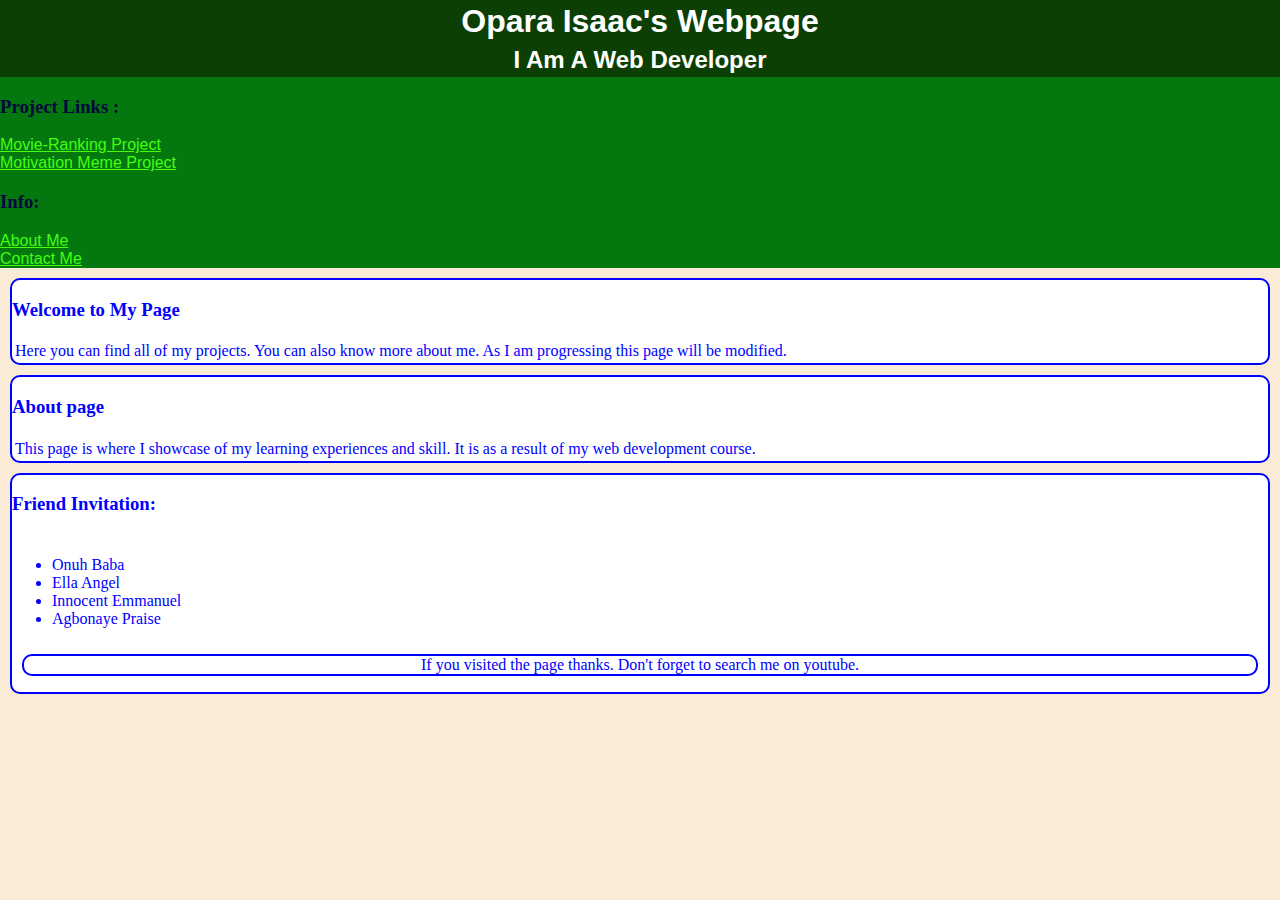
<file: index.html>
<!DOCTYPE html>
<html lang="en">
  <head>
    <meta charset="UTF-8" />
    <meta name="viewport" content="width=device-width, initial-scale=1.0" />
    <title>Opara Isaac</title>
    <link rel="stylesheet" href="./style.css" />
  </head>
  <body>
    <div class="heading">
      <h1>Opara Isaac's Webpage</h1>
      <h2>I am a web developer</h2>
    </div>
    <div class="reference">
      <h3>Project Links :</h3>
      <a href="./movie-ranking/movie-ranking.html"
        >Movie-Ranking Project
      </a>
      <a href="./6.4 Motivation Meme Project/index.html"
        >Motivation Meme Project</a
      >
     
      <h3>Info:</h3>
      <a class="left" href="./movie-ranking/assets/about.html">About Me</a>
      <a class="left" href="./movie-ranking/assets/contact.html">Contact Me</a>
    </div>

    <div class="body">
      <h3>Welcome to My Page</h3>
      <p>
        Here you can find all of my projects. You can also know more about me.
        As I am progressing this page will be modified.
      </p>
    </div>

    <div class="body">
      <h3>About page</h3>
      <p>
        This page is where I showcase of my learning experiences and skill. It
        is as a result of my web development course.
      </p>
    </div>

	<div class="body">
		<h3>Friend Invitation:</h3>
		<p>
			<ul>
				<li>Onuh Baba</li>
				<li>Ella Angel</li>
				<li>Innocent Emmanuel</li>
				<li>Agbonaye Praise</li>
			</ul>
			<div class="body">
				<span id="appreciation">
				If you visited the page thanks. Don't forget to search me on youtube.
				</span>
			</div>
		</p>
	</div>
  </body>
</html>
</file>
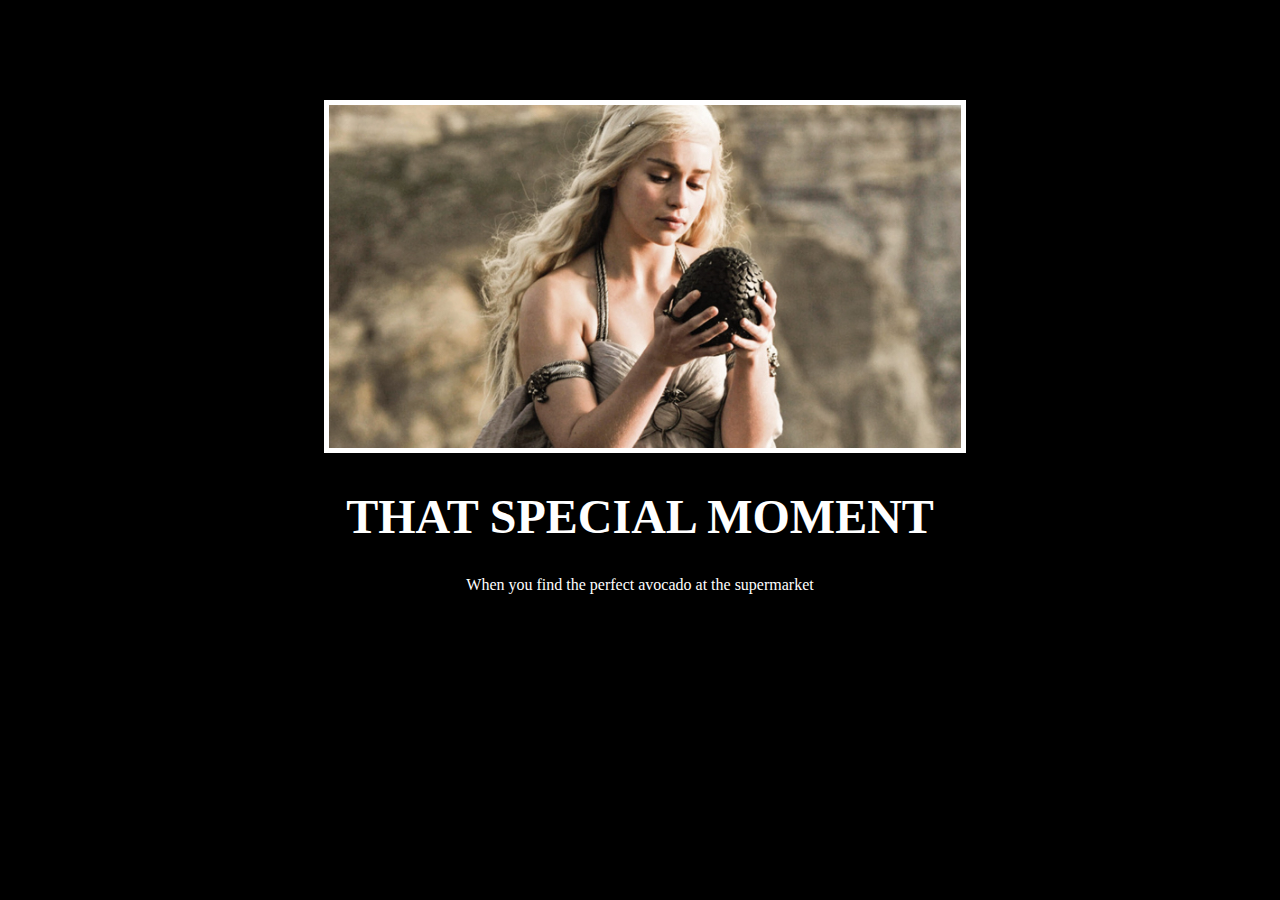
<file: 6.4 Motivation Meme Project/index.html>
<!-- 
  TODO: Create a motivational post website.
Style it how ever you like. 
Look at the goal image for inspiration.
But it must have the following features:
1. The main h1 text should be using the Regular Libre Baskerville Font from Google Fonts:
  https://fonts.google.com/specimen/Libre+Baskerville
2. The text should be white and background black.
3. Add your own image into the images folder inside assets. It should have a 5px white border.
4. The text should be center aligned.
5. Create a div to contain the h1, p and img elements. Adjust the margins so that the image and text are centered on the page. 
  Hint: You horizontally center a div by giving it a width of 50% and a margin-left of 25%.
  Hint: Set the image to have a width of 100% so it fills the div. 
6. Read about the text-transform property on MDN docs to make the h1 uppercase with CSS.
  https://developer.mozilla.org/en-US/docs/Web/CSS/text-transform 
-->
<!DOCTYPE html>
<html lang="en">
  <head>
    <meta charset="UTF-8" />
    <meta name="viewport" content="width=device-width, initial-scale=1.0" />
    <title>Isaac web</title>
    <link rel="stylesheet" href="./style.css" />
  </head>
  <body>
    <div class="poster">
      <img
        class="motivation-img"
        src="./assets/images/daenerys.jpeg"
        alt="daenery with egg"
      />
      <h1>That Special Moment</h1>
      <p>When you find the perfect avocado at the supermarket</p>
    </div>
  </body>
</html>
</file>
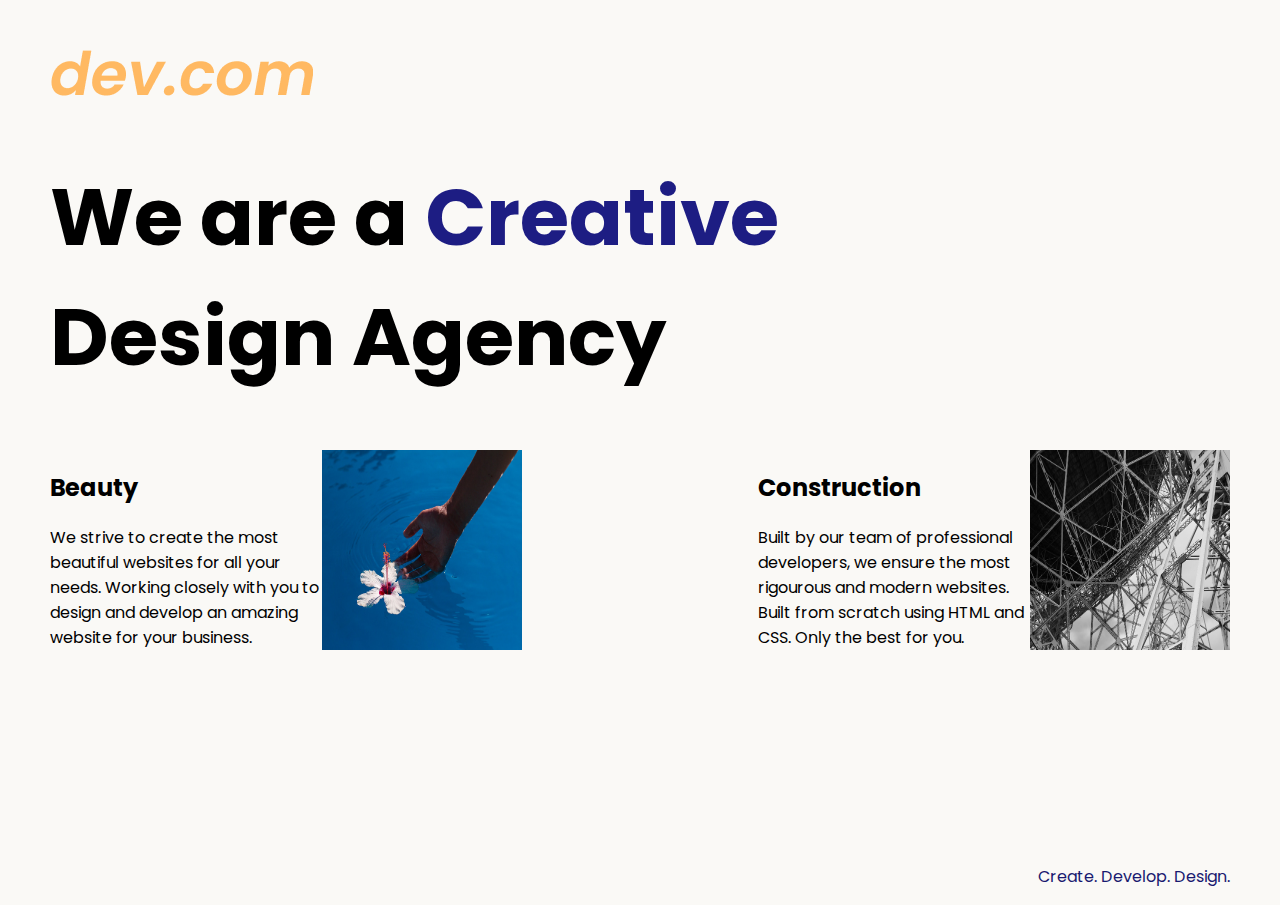
<file: 8.4 Web Design Agency Project/index.html>
<!DOCTYPE html>
<html lang="en">
  <head>
    <meta charset="UTF-8" />
    <meta name="viewport" content="width=device-width, initial-scale=1.0" />
    <title>Agency</title>
    <link rel="stylesheet" href="./style.css" />
    <link rel="preconnect" href="https://fonts.googleapis.com" />
    <link rel="preconnect" href="https://fonts.gstatic.com" crossorigin />
    <link
      href="https://fonts.googleapis.com/css2?family=Poppins:wght@400;700&display=swap"
      rel="stylesheet"
    />
  </head>

  <body>
    <div class="main">
      <img class="logo" src="./assets/images/logo.png" alt="logo" />
      <h1>
        We are a <span>Creative</span> <span id="second">Design Agency</span>
      </h1>
      <div class="left card">
        <img
          class="tile-image"
          src="./assets/images/beautiful.jpg"
          alt="hand and flower in water"
        />
        <h2 class="card-title">Beauty</h2>
        <p class="card-text">
          We strive to create the most beautiful websites for all your needs.
          Working closely with you to design and develop an amazing website for
          your business.
        </p>
      </div>

      <div class="right card">
        <img
          class="tile-image"
          src="./assets/images/construction.jpg"
          alt="metal structure"
        />
        <h2 class="card-title">Construction</h2>
        <p>
          Built by our team of professional developers, we ensure the most
          rigourous and modern websites. Built from scratch using HTML and CSS.
          Only the best for you.
        </p>
      </div>
    </div>
    <footer>
      <p>Create. Develop. Design.</p>
    </footer>
  </body>
</html>
</file>
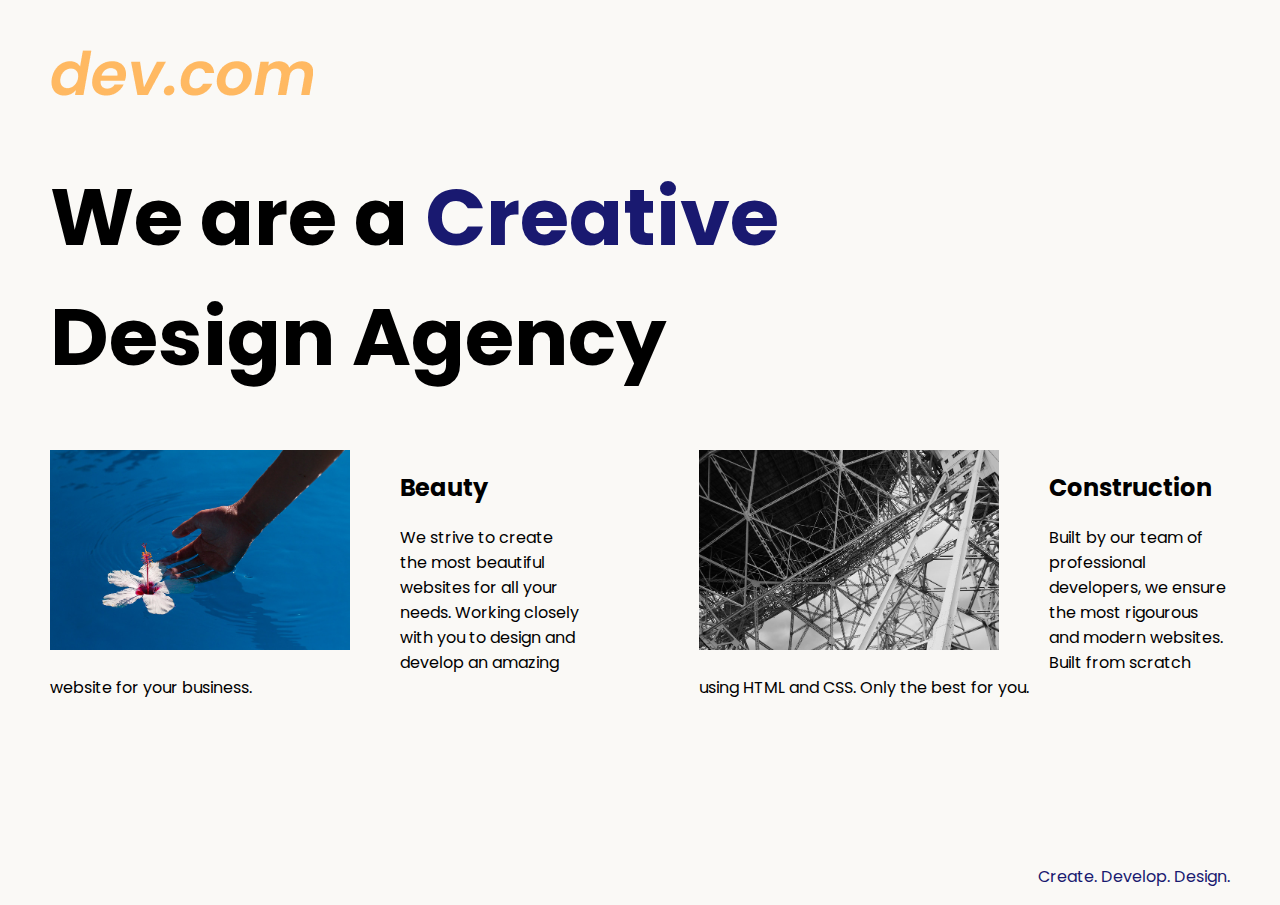
<file: 8.4 Web Design Agency Project/solution.html>
<!DOCTYPE html>
<html lang="en">

<head>
  <meta charset="UTF-8">
  <meta name="viewport" content="width=device-width, initial-scale=1.0">
  <title>Agency</title>
  <link rel="stylesheet" href="./solution.css">
  <link rel="preconnect" href="https://fonts.googleapis.com">
  <link rel="preconnect" href="https://fonts.gstatic.com" crossorigin>
  <link href="https://fonts.googleapis.com/css2?family=Poppins:wght@400;700&display=swap" rel="stylesheet">
</head>

<body>
  <div class="main">
    <img class="logo" src="./assets/images/logo.png" alt="logo">
    <h1>We are a <span class="creative">Creative</span> <br />Design Agency</h1>
    <div class="left card"><img class="tile-image" src="./assets/images/beautiful.jpg" alt="hand and flower in water">
      <h2 class="card-title">Beauty</h2>
      <p class="card-text">We strive to create the most beautiful websites for all your needs. Working closely with you
        to
        design and
        develop an amazing website for your business.</p>
    </div>

    <div class="right card"><img class="tile-image" src="./assets/images/construction.jpg" alt="metal structure">
      <h2 class="card-title">Construction</h2>
      <p>Built by our team of professional developers, we ensure the most rigourous and modern websites. Built from
        scratch using HTML and CSS. Only the best for you.</p>
    </div>

  </div>
  <footer>
    <p>Create. Develop. Design.</p>
  </footer>
</body>

</html>
</file>
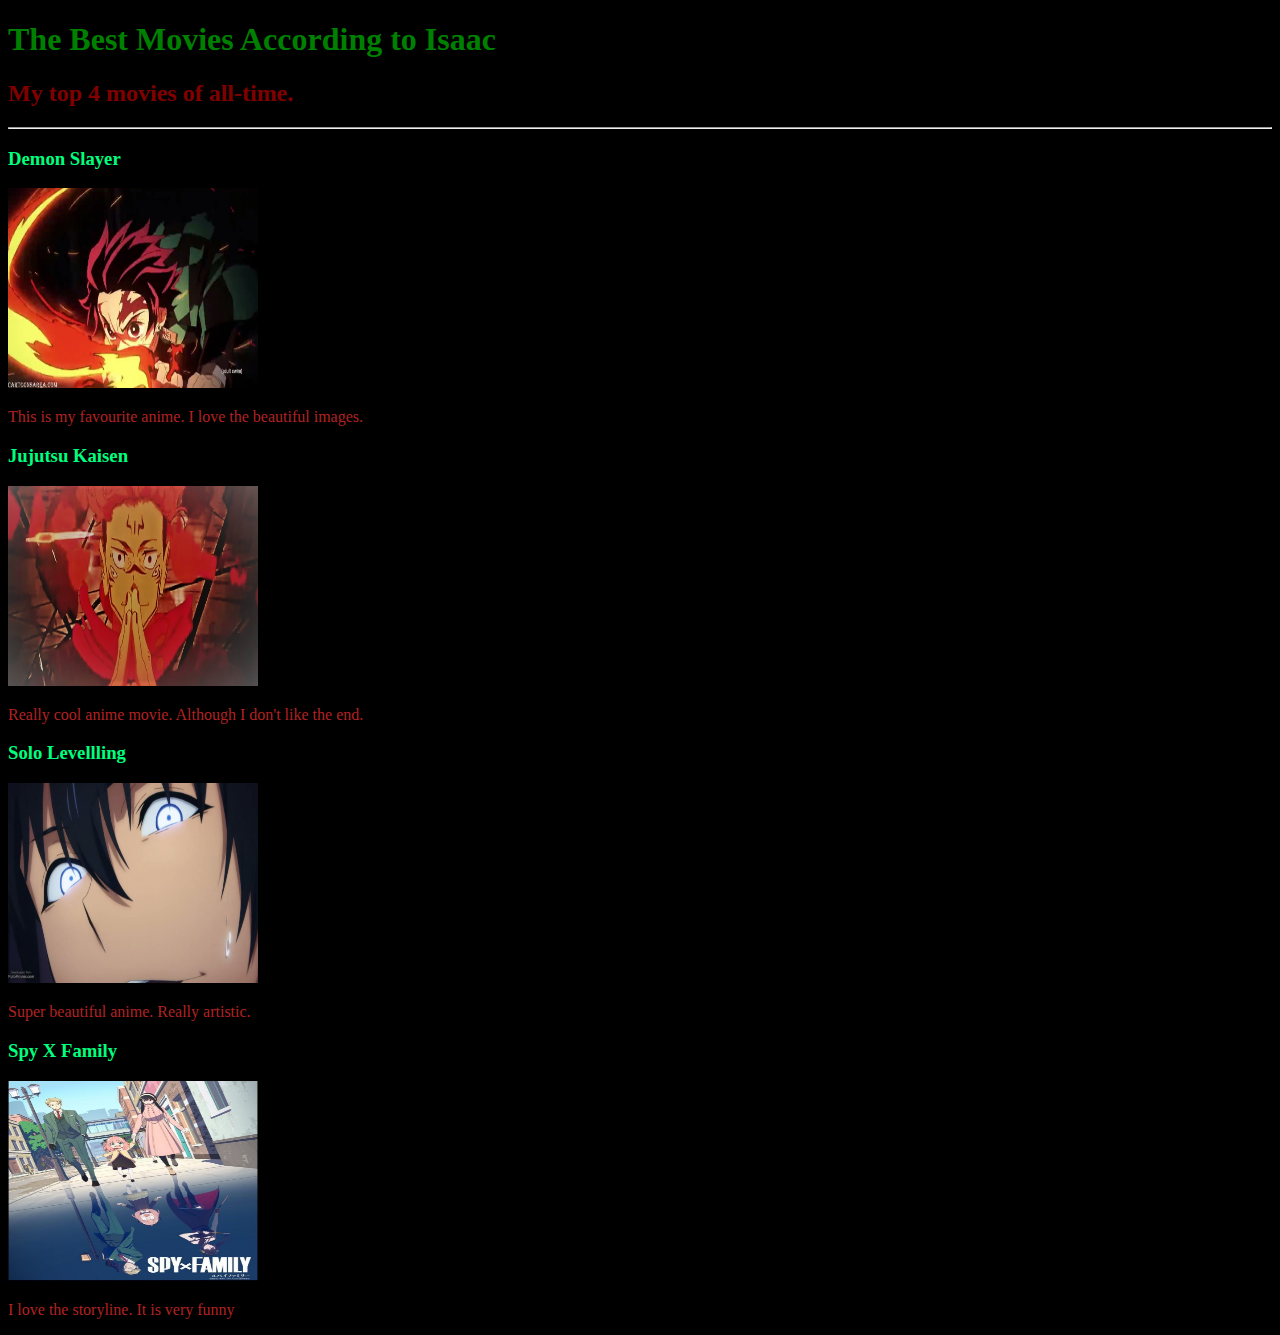
<file: movie-ranking/movie-ranking.html>
<!DOCTYPE html>
<html lang="en">
  <head>
    <meta charset="UTF-8" />
    <meta name="viewport" content="width=device-width, initial-scale=1.0" />
    <title>Isaac web</title>
    <style>
      html {
        background-color: black;
      }
      h3 {
        color: springgreen;
      }
      p {
        color: firebrick;
      }

      img{
        width: 250px;
        height: 200px;
      }
    </style>
  </head>
  <body>
    <h1 style="color: green">The Best Movies According to Isaac</h1>
    <h2 style="color: maroon">My top 4 movies of all-time.</h2>
    <hr />

    <h3>Demon Slayer</h3>
    <img src="./assets/Demon Slayer.jpg" />
    <p>This is my favourite anime. I love the beautiful images.</p>
    <h3>Jujutsu Kaisen</h3>
    <img src="./assets/jujutsu kaisen.jpg" /> 
    <p>Really cool anime movie. Although I don't like the end.</p>
    <h3>Solo Levellling</h3>
    <img src="./assets/solo levelling pic.jpg" />
    <p>Super beautiful anime. Really artistic.</p>
    <h3>Spy X Family</h3>
    <img src="./assets/spy family pic.jpg" />
    <p>I love the storyline. It is very funny </p>
    
  </body>
</html>

  
  
  

  </body>
</html>
</file>
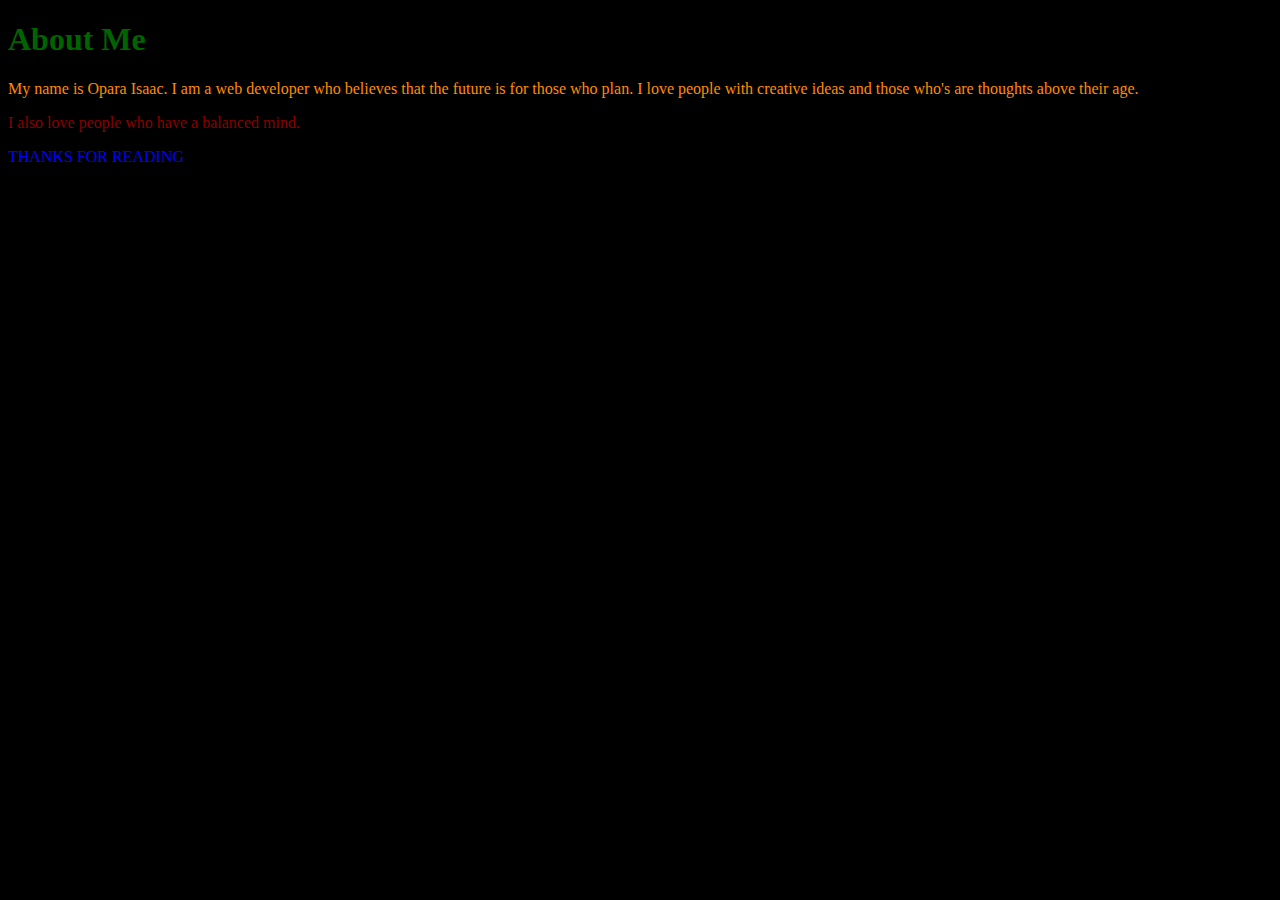
<file: public/about.html>
<!DOCTYPE html>
<html lang="en">
  <head>
    <meta charset="UTF-8" />
    <meta name="viewport" content="width=device-width, initial-scale=1.0" />
    <title>Isaac web</title>
    <style>
      html {
        background-color: black;
      }
    </style>
  </head>
  <body>
    <h1 style="color: darkgreen">About Me</h1>
    <p style="color: darkorange">
      My name is Opara Isaac. I am a web developer who believes that the future
      is for those who plan. I love people with creative ideas and those who's
      are thoughts above their age.
    </p>
    <p style="color: darkred">I also love people who have a balanced mind.</p>
    <p style="color: blue">THANKS FOR READING</p>
  </body>
</html>
</file>
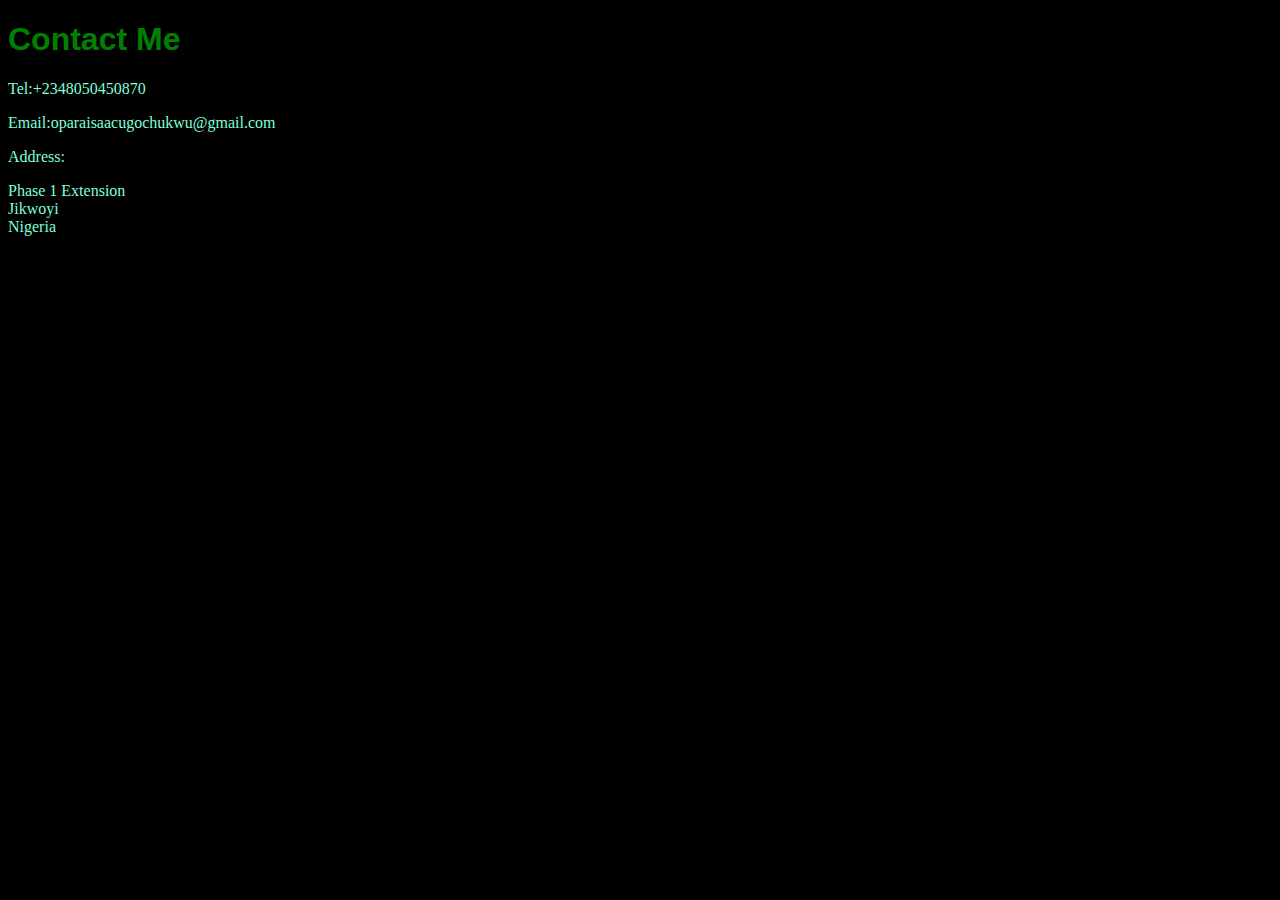
<file: public/contact.html>
<!DOCTYPE html>
<html lang="en">
  <head>
    <meta charset="UTF-8" />
    <meta name="viewport" content="width=device-width, initial-scale=1.0" />
    <title>Isaac web</title>
    <style>
      html {
        background-color: black;
      }
    </style>
  </head>
  <body></body>
</html>
<h1
  style="
    color: green;
    font-family: 'Segoe UI', Tahoma, Geneva, Verdana, sans-serif;
  "
>
  Contact Me
</h1>
<p style="color: aquamarine">Tel:+2348050450870</p>
<p style="color: aquamarine">Email:oparaisaacugochukwu@gmail.com</p>
<p style="color: aquamarine">Address:</p>
<p style="color: aquamarine">
  Phase 1 Extension<br />
  Jikwoyi<br />
  Nigeria <br />
</p>
</file>
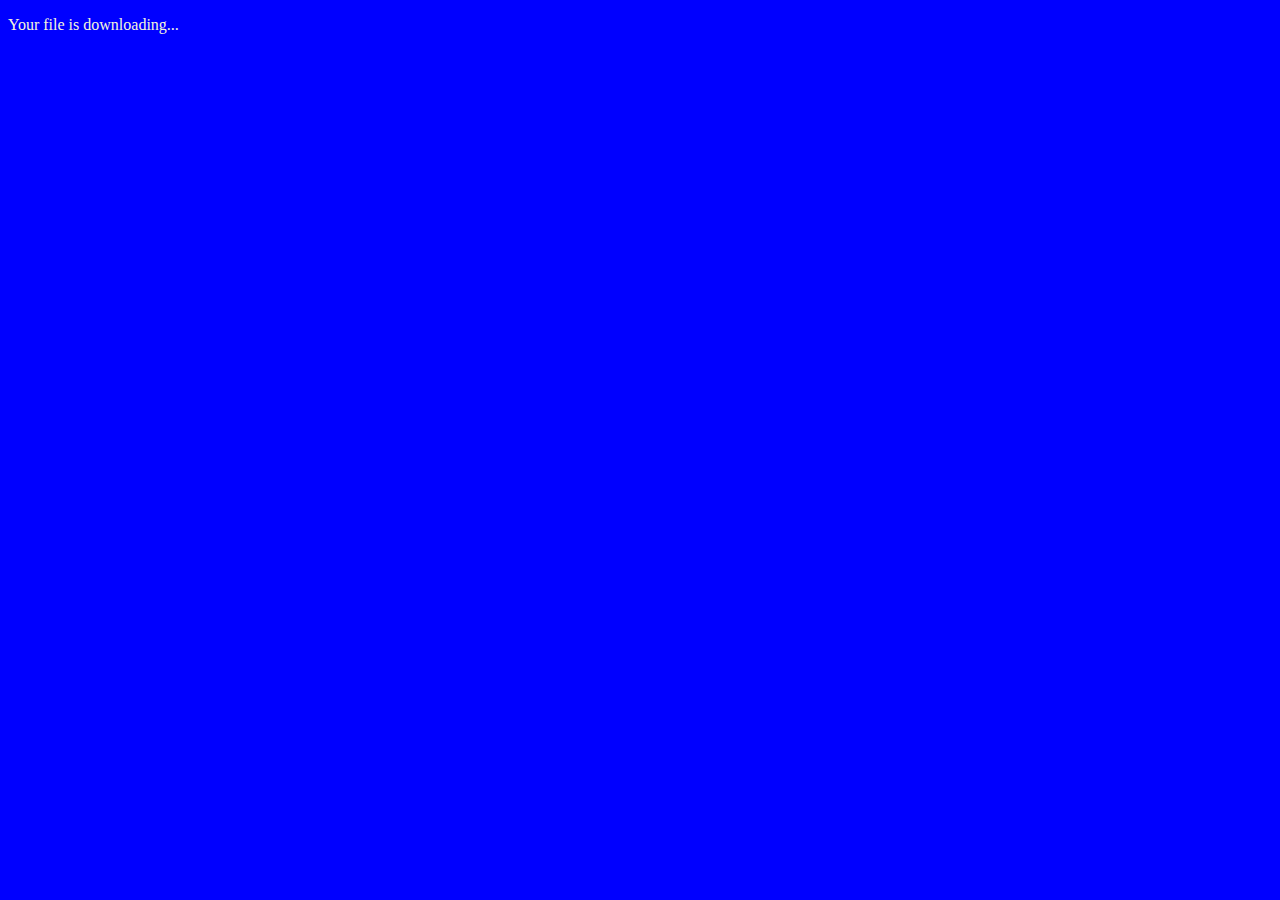
<file: public/Downloading.html>
<!DOCTYPE html>
<html lang="en">
  <head>
    <meta charset="UTF-8" />
    <meta name="viewport" content="width=device-width, initial-scale=1.0" />
    <title>Downloading</title>
  </head>
  <body style="background-color: blue">
    <p style="color: beige">Your file is downloading...</p>
  </body>
</html>
</file>
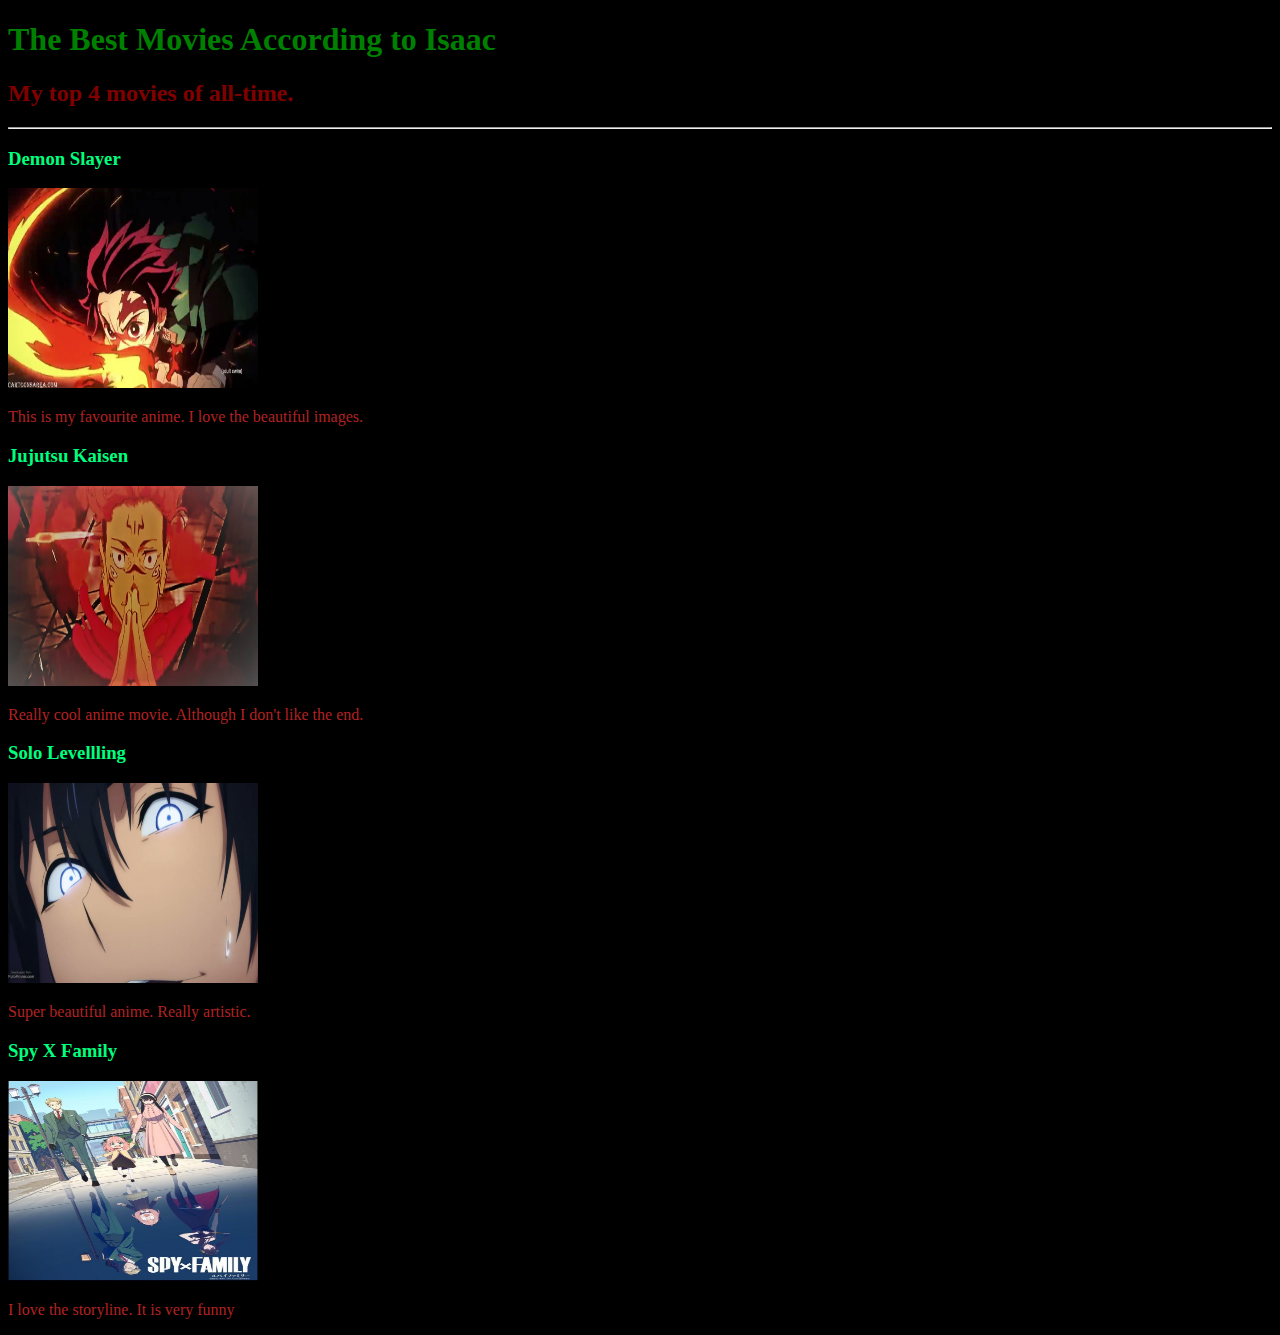
<file: public/movie-ranking.html>
<!DOCTYPE html>
<html lang="en">
  <head>
    <meta charset="UTF-8" />
    <meta name="viewport" content="width=device-width, initial-scale=1.0" />
    <title>Isaac web</title>
    <style>
      html {
        background-color: black;
      }
      h3 {
        color: springgreen;
      }
      p {
        color: firebrick;
      }

      img{
        width: 250px;
        height: 200px;
      }
    </style>
  </head>
  <body>
    <h1 style="color: green">The Best Movies According to Isaac</h1>
    <h2 style="color: maroon">My top 4 movies of all-time.</h2>
    <hr />

    <h3>Demon Slayer</h3>
    <img src="../assets/images/Demon Slayer.jpg" />
    <p>This is my favourite anime. I love the beautiful images.</p>
    <h3>Jujutsu Kaisen</h3>
    <img src="../assets/images/jujutsu kaisen.jpg" /> 
    <p>Really cool anime movie. Although I don't like the end.</p>
    <h3>Solo Levellling</h3>
    <img src="../assets/images/solo levelling pic.jpg" />
    <p>Super beautiful anime. Really artistic.</p>
    <h3>Spy X Family</h3>
    <img src="../assets/images/spy family pic.jpg" />
    <p>I love the storyline. It is very funny </p>
    
  </body>
</html>

  
  
  

  </body>
</html>
</file>
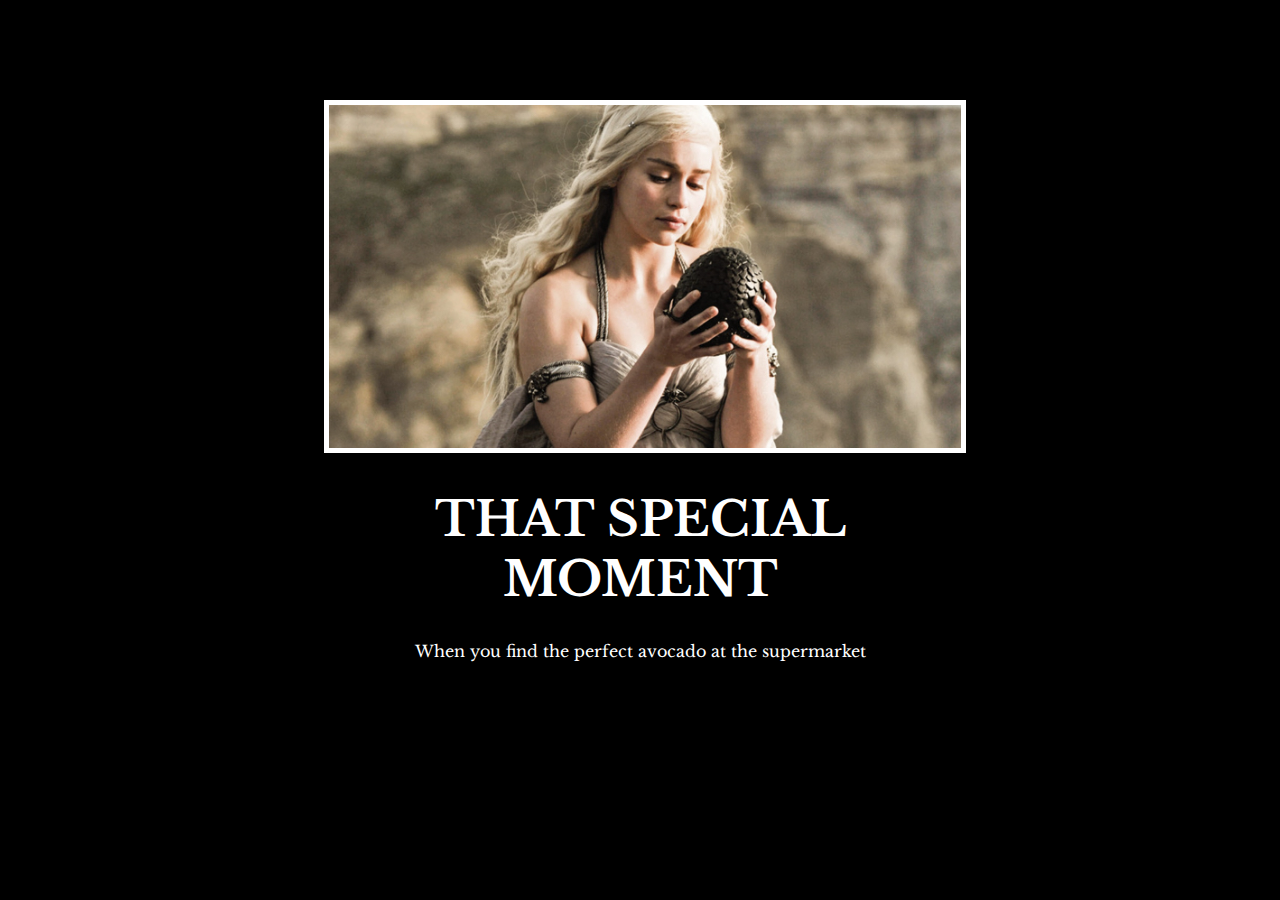
<file: 6.4 Motivation Meme Project/solution/solution.html>
<!DOCTYPE html>
<html lang="en">

<head>
  <meta charset="UTF-8">
  <title>Motivation Meme</title>
  <link rel="stylesheet" href="./solution.css" />
  <link rel="preconnect" href="https://fonts.googleapis.com">
  <link rel="preconnect" href="https://fonts.gstatic.com" crossorigin>
  <link href="https://fonts.googleapis.com/css2?family=Libre+Baskerville&display=swap" rel="stylesheet">
</head>

<body>

  <div class="poster">
    <img class="motivation-img" src="./assets/images/daenerys.jpeg" src="daenerys with egg" />
    <h1>That Special Moment</h1>
    <p>When you find the perfect avocado at the supermarket</p>
  </div>
</body>

</html>
</file>
<file: style.css>
body {
  background-color: antiquewhite;
  margin: 0;
}

.heading {
  display: flex;
  flex-direction: column;
  align-items: center;
  background-color: rgb(11, 63, 4);
  color: white;
  justify-content: center;
  text-transform: capitalize;
  font-family: "Franklin Gothic Medium", "Arial Narrow", Arial, sans-serif;
}
h1,
h2,
p {
  margin: 3px;
  text-align: left;
}

.reference {
  display: flex;
  flex-direction: column;
  background-color: rgb(5 119 15);
  color: rgb(2, 8, 61);
}

a {
  color: rgb(64, 255, 16);
  font-family: "Gill Sans", "Gill Sans MT", Calibri, "Trebuchet MS", sans-serif;
}

.body {
  display: flex;
  flex-direction: column;
  color: blue;
  background-color: white;
  border-radius: 10px;
  border: 2px solid;
  margin: 10px;
  font-family: Georgia, "Times New Roman", Times, serif;
}

#appreciation {
  text-align: center;
}
</file>
<file: 6.4 Motivation Meme Project/style.css>
body {
  background-color: black;
}

img {
  width: 100%;
  border: 5px solid white;
}

.poster {
  text-align: center;
  margin-left: 25%;
  margin-top: 100px;
  color: white;
  width: 50%;
}

h1 {
  text-transform: uppercase;
  font-size: 3rem;
}
</file>
<file: 8.4 Web Design Agency Project/style.css>
body {
  font-family: "Poppins", sans-serif;
  margin: 50px 50px 0 50px;
  background-color: #faf9f6;
  display: flex;
  flex-direction: column;
  min-height: 95vh;
  flex-wrap: wrap;
}
.main {
  flex: 1;
  display: inline-block;
}

h1 {
  font-size: 5rem;
}

footer {
  text-align: right;
  color: midnightblue;
  margin-top: 120px;
}

.tile-image {
  height: 200px;
  width: 200px;
  float: right;
}

.left {
  float: left;
  width: 40%;
}

.right {
  float: right;
  width: 40%;
}

span {
  color: rgba(23, 23, 128, 0.973);
}

#second {
  display: block;
  color: black;
}
</file>
<file: 8.4 Web Design Agency Project/solution.css>
body {
  font-family: "Poppins", sans-serif;
  margin: 50px 50px 0 50px;
  background-color: #faf9f6;
  display: flex;
  flex-direction: column;
  min-height: 95vh;
}
.main {
  flex: 1;
}

h1 {
  font-size: 5rem;
}

footer {
  text-align: right;
  color: midnightblue;
}

.tile-image {
  height: 200px;
  float: left;
  margin-right: 50px;
}

.card {
  width: 45%;
}

.left {
  float: left;
}

.right {
  float: right;
}

.creative {
  color: midnightblue;
}

@media (max-width: 680px) {
  .logo {
    width: 100px;
  }

  h1 {
    font-size: 3.5rem;
    text-align: center;
  }

  .card {
    width: 100%;
    display: block;
    margin-bottom: 30px;
    text-align: justify;
  }

  .card img {
    margin-bottom: 10px;
    width: 100%;
    display: inline;
    object-fit: cover;
  }
}
</file>
<file: 6.4 Motivation Meme Project/solution/solution.css>
body {
  background-color: black;
}
h1 {
  text-transform: uppercase;
  font-size: 3rem;
}

.poster {
  width: 50%;
  margin-left: 25%;
  margin-top: 100px;
  color: white;
  font-family: "Libre Baskerville", serif;
  text-align: center;
}

.motivation-img {
  border: 5px solid white;
  width: 100%;
}
</file>
